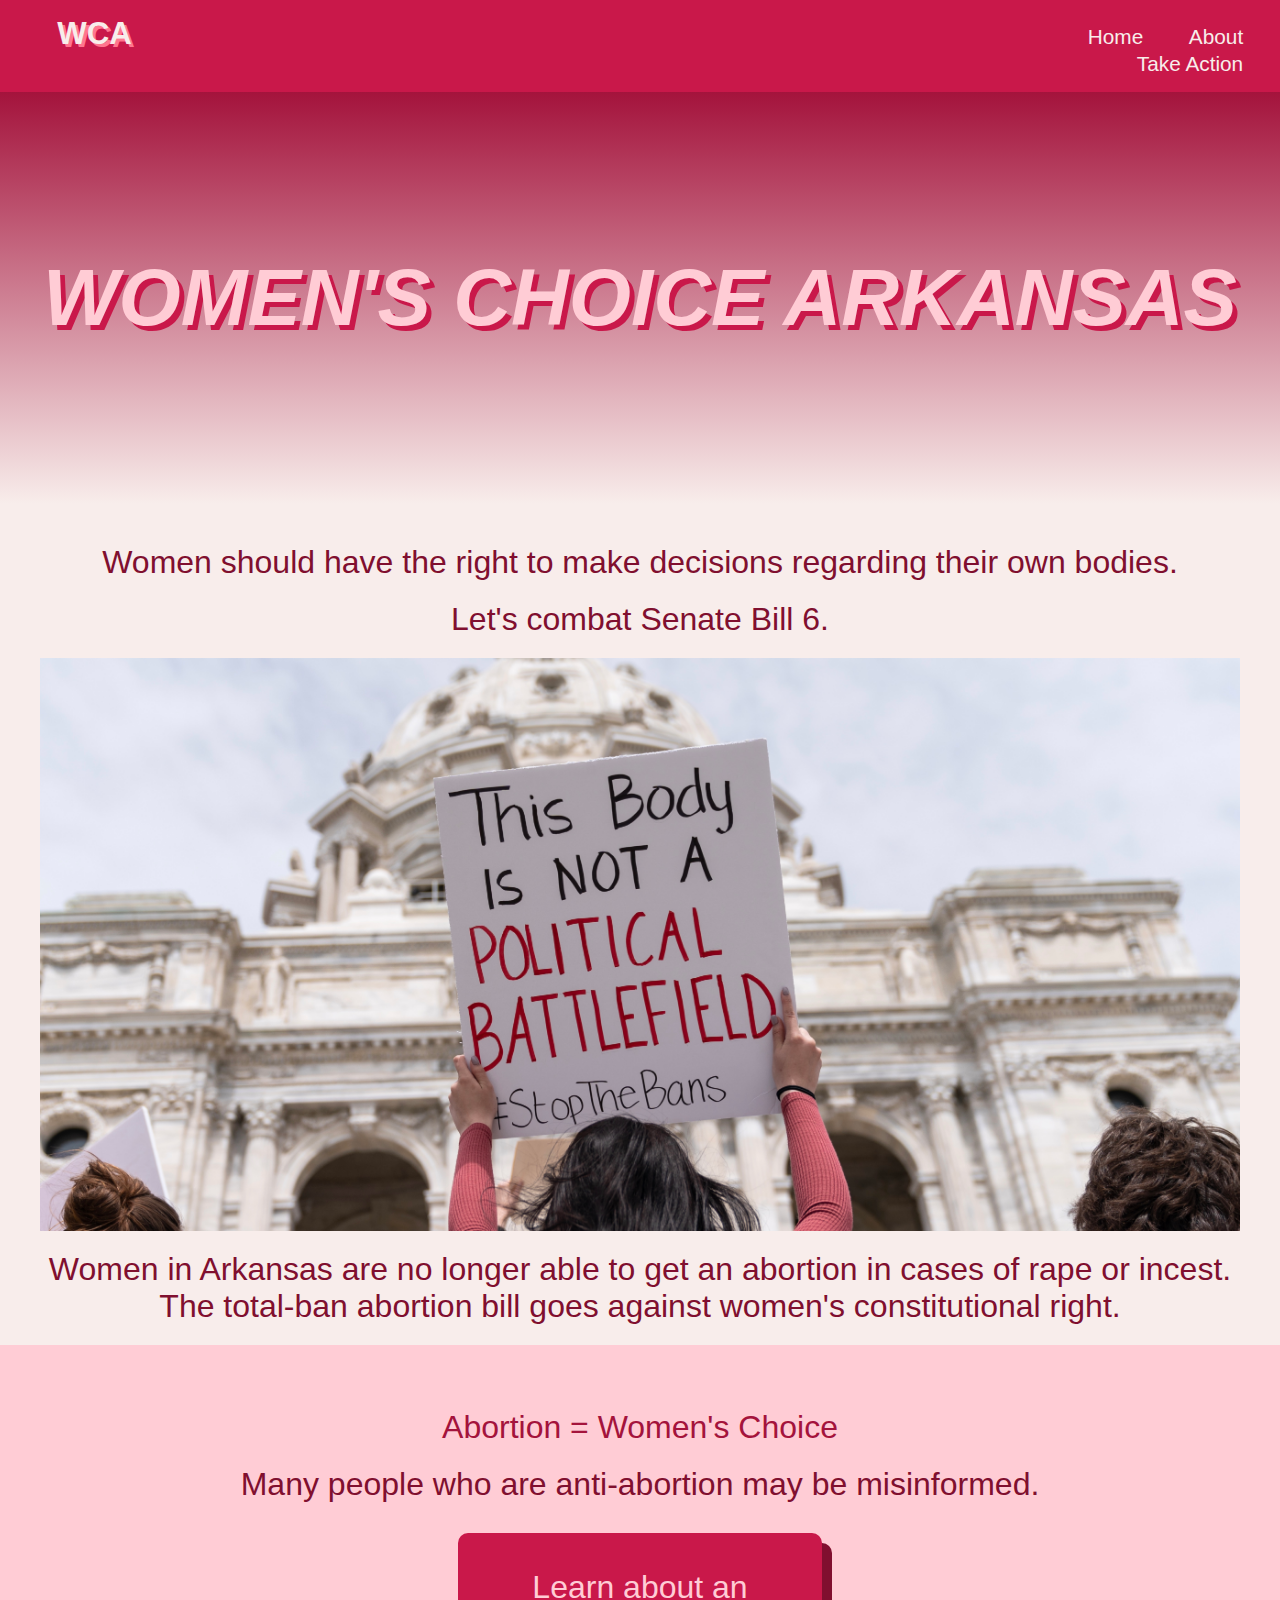
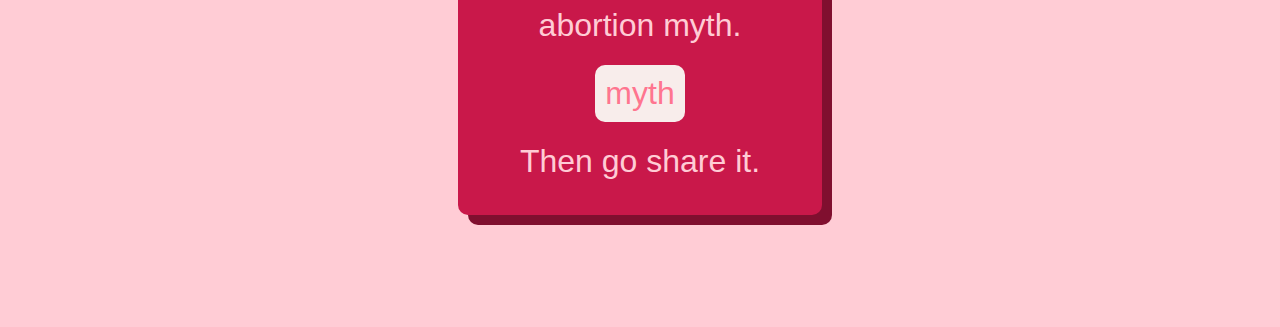
<file: index.html>
<!DOCTYPE html>
<html>
  <head>
    
    <title>WCA</title>
    <meta charset="utf-8" />
	  <meta http-equiv="X-UA-Compatible" content="IE=edge" />
	  <meta name="viewport" content="width=device-width, initial-scale=1" />

	  <!-- link the webpage's stylesheet -->
	  <link rel="stylesheet" href="/style.css" />

	  <!-- link the webpage's JavaScript file -->
	  <script src="/script.js" defer></script>

  </head>
  
  <body>
    <nav>
    <ul class="navBar">
      <li id="WCA" class="nav-item"> <a href="index.html">WCA</a></li>
      <li class="nav-item"> <a href="index.html">Home</a> </li>
      <li class="nav-item"> <a href="about.html">About</a> </li>
      <li class="nav-item"> <a href="takeAction.html">Take Action</a> 
    </ul>
    </nav>

  <main>
    <h1 id="wcabackground"> WOMEN'S CHOICE ARKANSAS</h1>
    <div class="flex-container">
      <div class="onecontainer"><p class="subtitle">Women should have the right to make decisions regarding their own bodies. </p></div>
    </div>
      
    <p> Let's combat Senate Bill 6.</p>
    <img id="protest" src="assets/protest.jpg" alt="a photo of a woman holding a sign protesting women's rights".></img>
    
  
    <p > Women in Arkansas are no longer able to get an abortion in cases of rape or incest. The total-ban abortion bill goes against women's constitutional right. </p>

  <div id="bottomMain">
    <h2>Abortion = Women's Choice</h2>
        <p>
          Many people who are anti-abortion may be misinformed.
        </p>

        <div class="genMyth">
          <p class="genMythText">Learn about an abortion myth.</p>
		      <button id="mythBtn">myth</button>
          <p class="genMythText">Then go share it.</p>
        </div>

        <p id="myth"></p>
  </div>
  
  </main>
    
  </body>
</html>
</file>
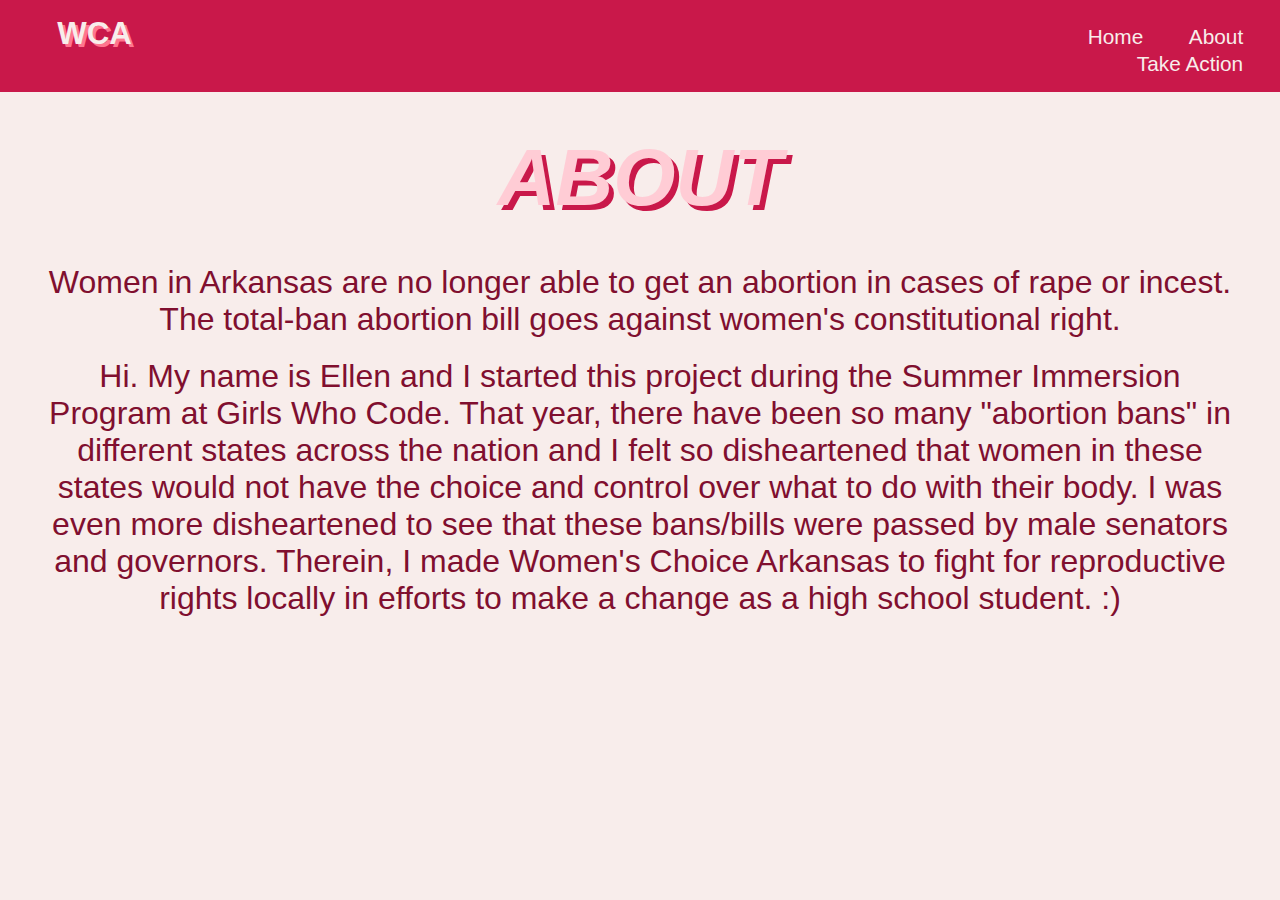
<file: about.HTML>
<!DOCTYPE html>
<html>
  <head>
    
    <title>WCA</title>
    <meta charset="utf-8" />
	  <meta http-equiv="X-UA-Compatible" content="IE=edge" />
	  <meta name="viewport" content="width=device-width, initial-scale=1" />

	  <!-- link the webpage's stylesheet -->
	  <link rel="stylesheet" href="/style.css" />

	  <!-- link the webpage's JavaScript file -->
	  <script src="/script.js" defer></script>

  </head>
  
  <body>
    <nav>
    <ul class="navBar">
      <li id="WCA" class="nav-item"> <a href="index.html">WCA</a></li>
      <li class="nav-item"> <a href="index.html">Home</a> </li>
      <li class="nav-item"> <a href="about.html">About</a> </li>
      <li class="nav-item"> <a href="takeAction.html">Take Action</a> 
    </ul>
    </nav>

  <main>
    <h1 id="intro">ABOUT</h1>
    <p></p>
    
  
    <p > Women in Arkansas are no longer able to get an abortion in cases of rape or incest. The total-ban abortion bill goes against women's constitutional right. </p>
    <p> Hi. My name is Ellen and I started this project during the Summer Immersion Program at Girls Who Code. That year, there have been so many "abortion bans" in different states across the nation and I felt so disheartened that women in these states would not have the choice and control over what to do with their body. I was even more disheartened to see that these bans/bills were passed by male senators and governors. Therein, I made Women's Choice Arkansas to fight for reproductive rights locally in efforts to make a change as a high school student. :)</p>

  </main>
    
  </body>
</html>
</file>
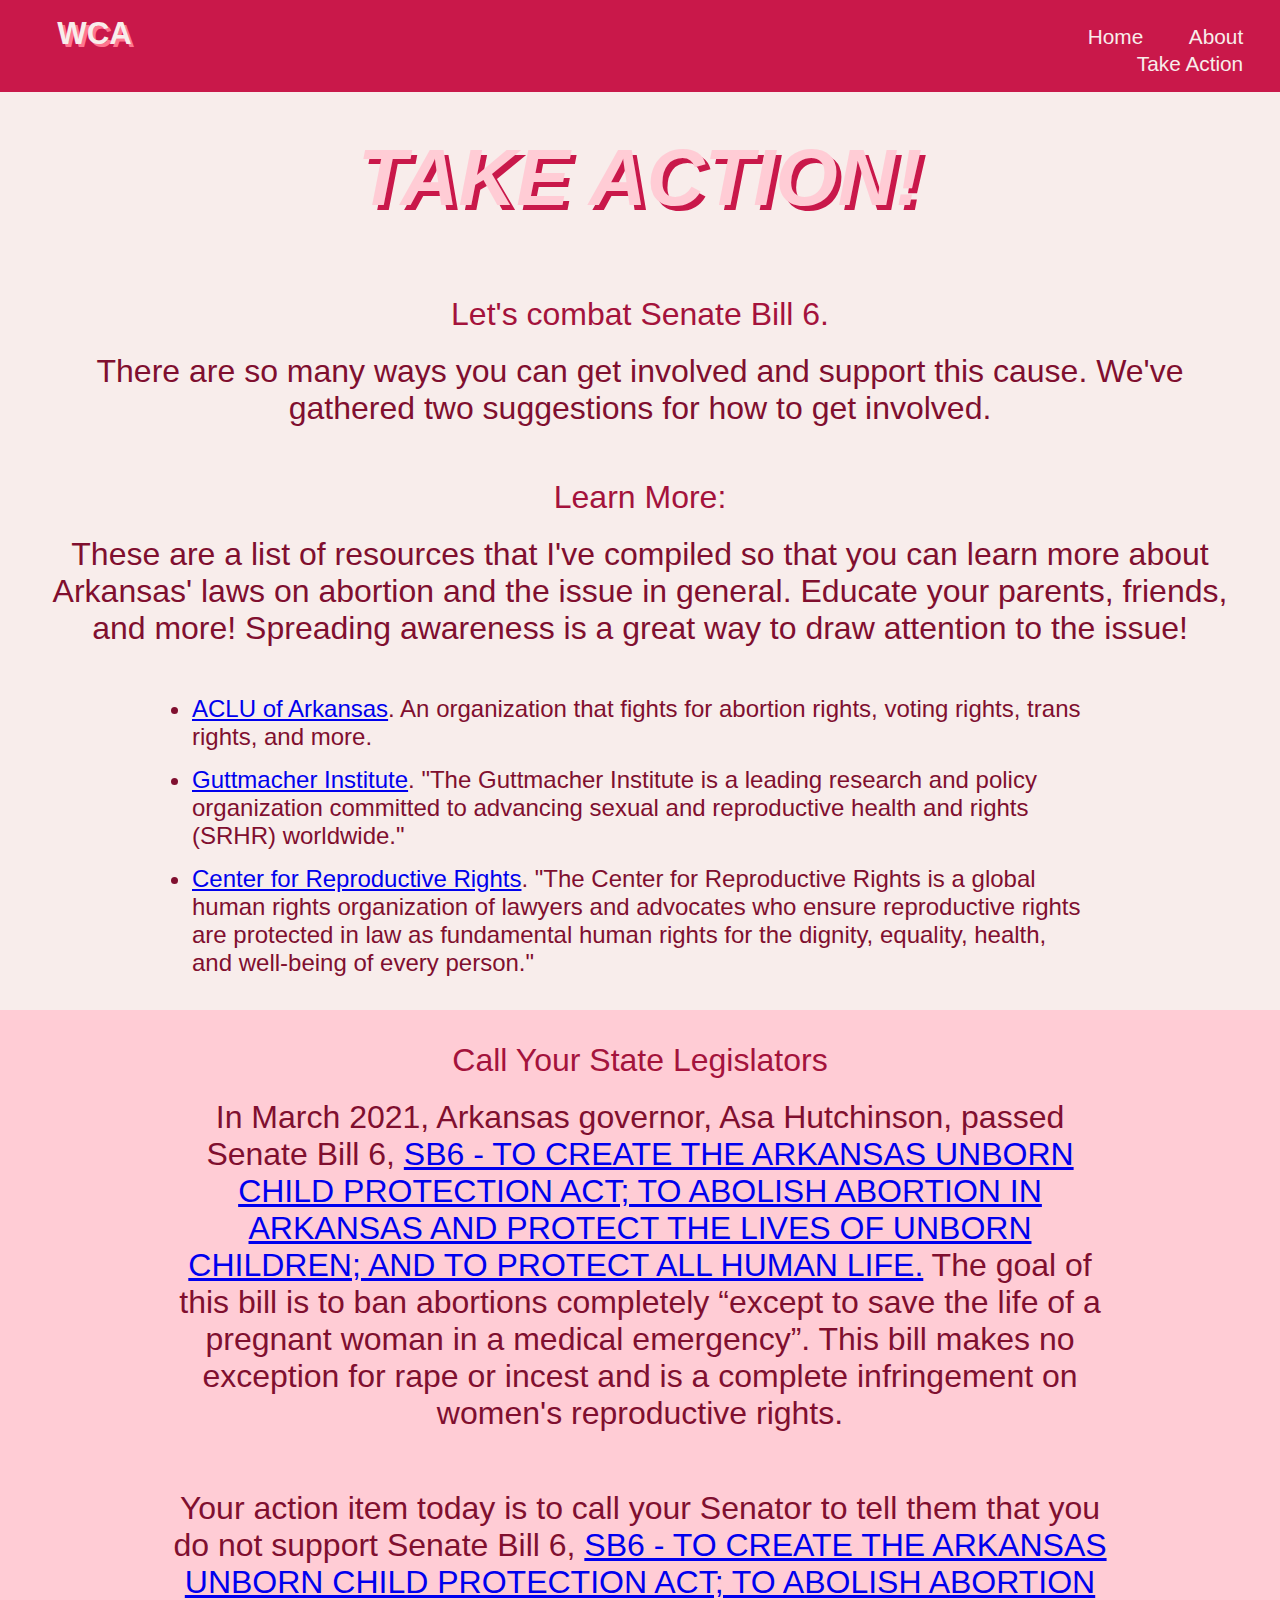
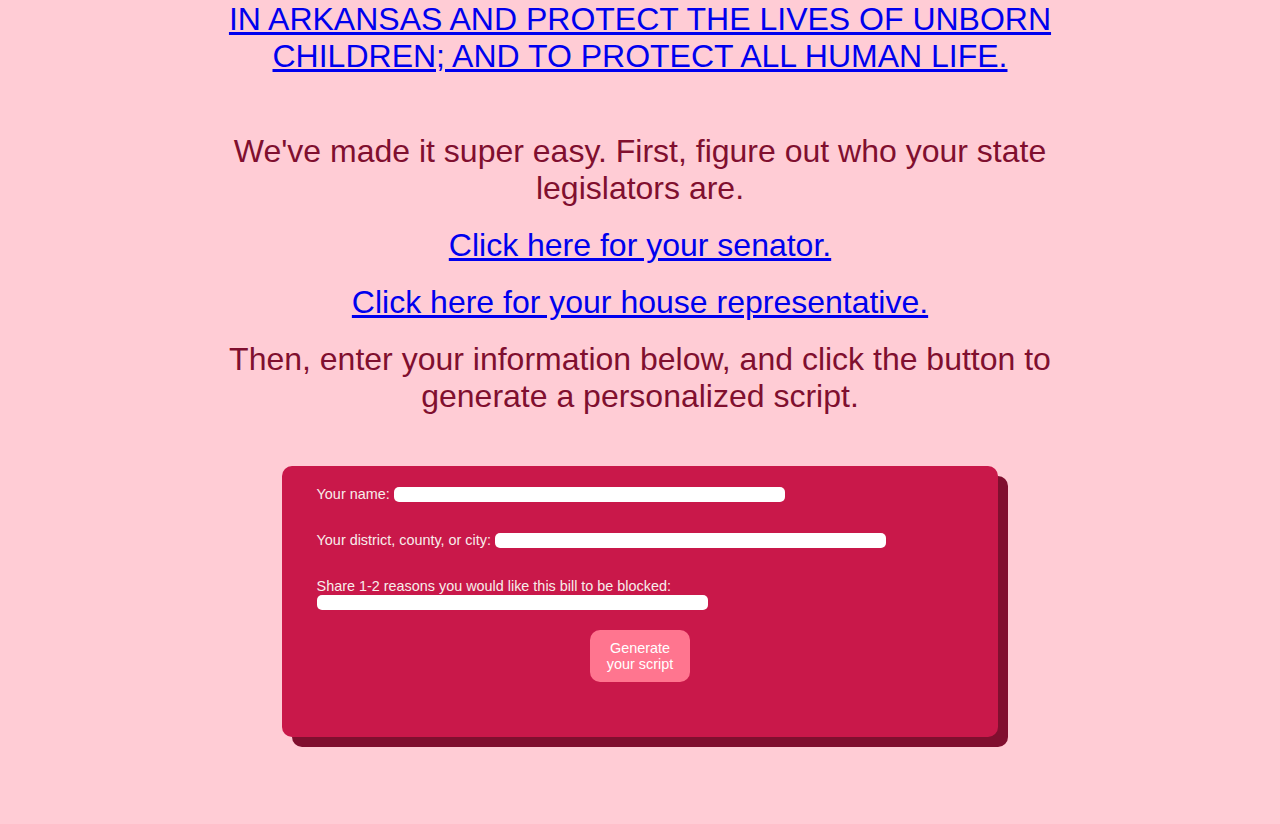
<file: takeAction.HTML>
<!DOCTYPE html>
<html>
  <head>
    
    <title>WCA</title>
    <meta charset="utf-8" />
	  <meta http-equiv="X-UA-Compatible" content="IE=edge" />
	  <meta name="viewport" content="width=device-width, initial-scale=1" />

	  <!-- link the webpage's stylesheet -->
	  <link rel="stylesheet" href="/style.css" />

	  <!-- link the webpage's JavaScript file -->
	  <script src="/script.js" defer></script>

  </head>
  
  <body>
    <nav>
    <ul class="navBar">
      <li id="WCA" class="nav-item"> <a href="index.html">WCA</a></li>
      <li class="nav-item"> <a href="index.html">Home</a> </li>
      <li class="nav-item"> <a href="about.html">About</a> </li>
      <li class="nav-item"> <a href="takeAction.html">Take Action</a> 
    </ul>
    </nav>

  <main>
    <h1 id="intro">TAKE ACTION!</h1>
    <h2>Let's combat Senate Bill 6.</h2>
    <p class="subtitle">There are so many ways you can get involved and support this cause. We've gathered two suggestions for how to get involved.</p>
    
    <h2>Learn More:</h2>
    <p> These are a list of resources that I've compiled so that you can learn more about Arkansas' laws on abortion and the issue in general. Educate your parents, friends, and more! Spreading awareness is a great way to draw attention to the issue!</p>

    <br/>

    <ul class="resources">
      <li><a href="https://www.aclu.org/affiliate/arkansas">ACLU of Arkansas</a>. An organization that fights for abortion rights, voting rights, trans rights, and more.
      </li>

      <li><a href="https://www.guttmacher.org/">Guttmacher Institute</a>. "The Guttmacher Institute is a leading research and policy organization committed to advancing sexual and reproductive health and rights (SRHR) worldwide."
      </li>

      <li><a href="https://reproductiverights.org/">Center for Reproductive Rights</a>. "The Center for Reproductive Rights is a global human rights organization of lawyers and advocates who ensure reproductive rights are protected in law as fundamental human rights for the dignity, equality, health, and well-being of every person."
</li>
    </ul>

<br/>
    
  <div id="callSenator">
    <h2>Call Your State Legislators</h2>

		<p>
			In March 2021, Arkansas governor, Asa Hutchinson, passed Senate Bill 6, 
			<a href="https://www.arkleg.state.ar.us/Bills/FTPDocument?path=%2FBills%2F2021R%2FPublic%2FSB6.pdf">SB6 - TO CREATE THE ARKANSAS UNBORN CHILD PROTECTION ACT; TO ABOLISH ABORTION IN ARKANSAS AND PROTECT THE LIVES OF UNBORN CHILDREN; AND TO PROTECT ALL HUMAN LIFE.</a> The goal of this bill is to ban abortions completely “except to save the life of a pregnant woman in a medical emergency”. This bill makes no exception for rape or incest and is a complete infringement on women's reproductive rights.
		</p>

		<br/>

		<p>
			Your action item today is to call your Senator to tell them that you do not support Senate Bill 6, 
			<a href="https://www.arkleg.state.ar.us/Bills/FTPDocument?path=%2FBills%2F2021R%2FPublic%2FSB6.pdf">SB6 - TO CREATE THE ARKANSAS UNBORN CHILD PROTECTION ACT; TO ABOLISH ABORTION IN ARKANSAS AND PROTECT THE LIVES OF UNBORN CHILDREN; AND TO PROTECT ALL HUMAN LIFE.</a>
		</p>

    <br/>

    <p>We've made it super easy. First, figure out who your state legislators are.</p> 
    <p><a href="https://senate.arkansas.gov/senators/senator-search">Click here for your senator.</a></p>
    <p><a href="https://www.arkansashouse.org/learn/district-map">Click here for your house representative.</a></p>
    <p>Then, enter your information below, and click the button to generate a personalized script. </p>

    <div class="scriptQues">
      <div class="scriptItem">
        <label for="yourName">Your name: </label>
        <input type="text" id="name" >
      </div>

      <div class="scriptItem">
        <label for="yourLocation">Your district, county, or city: </label>
        <input type="text" id="location" >
      </div>

      <div class="scriptItem">
        <label for="yourLearning">Share 1-2 reasons you would like this bill to be blocked: </label>
        <br/>
        <input type="text" id="learning" >
      </div>

      <button id="scriptBtn">Generate your script</button>

    </div>

    <br/>

		<p id="scriptReturned"> 
		</p>
    <br/>
  </div>

  </main>
    
  </body>
</html>
</file>
<file: style.css>
/* STYLE SECTIONING TAGS */
* { /* Reset the space of the webpage */
   margin: 0px;
   padding: 0px;
}

/* NAV */
ul.navBar {
  list-style-type: none;
  background-color: #c9184a;
  overflow: hidden;
  padding: 1em;
  text-align: right;
}

li.nav-item{
  display: inline;
}

li.nav-item a {
  text-decoration: none;
  font-family: -apple-system, BlinkMacSystemFont, 'Segoe UI', Roboto, Oxygen, Ubuntu, Cantarell, 'Open Sans', 'Helvetica Neue', sans-serif;
  color: #F8EDEB;
  font-size: 1.3em;
  padding: 1em;
}

li.nav-item a:hover {
  background-color: #ff758f;
}

body {
 background-color: #F8EDEB; 
}

h1 {
  color: #ffccd5;
  font-size: 60pt;
  font-family: Arial, Helvetica, sans-serif;
  font-style: italic;
  text-shadow: 5px 5px 0px #c9184a;
  text-align: center;

  margin-top: 40px;
  margin-bottom: 40px;
}

h2{
  color: #a4133c;
  font-size: xx-large;
  font-family: -apple-system, BlinkMacSystemFont, 'Segoe UI', Roboto, Oxygen, Ubuntu, Cantarell, 'Open Sans', 'Helvetica Neue', sans-serif;
  font-weight: 400;
  text-align: center;
  padding-top: 1em;
}

#wcabackground{
  background: linear-gradient(#a4133c, #F8EDEB ), url("assets/protest.jpg");
  padding-top: 2em;
  padding-bottom: 2em;
  background-size: cover;
  background-repeat: no-repeat;

  color: #ffccd5;
  font-size: 60pt;
  font-family: Arial, Helvetica, sans-serif;
  font-style: italic;
  text-shadow: 5px 5px 0px #c9184a;
  text-align: center;

  margin-top: 0px;

}

#bottomMain {
  background-color: #ffccd5;
  padding: 2em;
}

p{
  text-align: center;
  color:#800F2F;
  font-size: 24pt;
  font-family: -apple-system, BlinkMacSystemFont, 'Segoe UI', Roboto, Oxygen, Ubuntu, Cantarell, 'Open Sans', 'Helvetica Neue', sans-serif;
  font-weight: 200;

  margin-top: 20px;
  margin-bottom: 20px;

  display: block;
  margin-left: 40px;
  margin-right: 40px;
}

img {
  display: block;
  margin-left: auto;
  margin-right: auto;
  width: 1200px;
}

#WCA{
  margin-right: 900px;
  font-family: Arial, Helvetica, sans-serif;
  font-size: 18pt;
  color: #F8EDEB;
  font-weight: bold;
  text-shadow: 3px 3px 0px #ff758f;
}

#callSenator{
  background-color: #ffccd5;
  display: block;
  margin-left: 0em;
  margin-right:0em;
  padding-left: 8em;
  padding-right: 8em;
}

.subtitle{
  text-align: center;
  
}

/* MYTH GENERATOR*/
.genMyth {
  background: #c9184a;
  border-radius: 10px;
  border-style: none;

  padding: 15px;

  margin-top: 30px;
  margin-left: 35%;
  margin-right: 35%;

  box-shadow: 10px 10px 0px #800F2F;
}

.genMythText {
  font-family: -apple-system, BlinkMacSystemFont, 'Segoe UI', Roboto, Oxygen, Ubuntu, Cantarell, 'Open Sans', 'Helvetica Neue', sans-serif;
  text-align: center;
  line-height: 1.2em;
  color: #ffccd5;
}

#myth {
  border-style: none;

  padding: 15px;

  margin-top: 30px;
  margin-left: 15%;
  margin-right: 15%;

  font-family: "Roboto Mono", sans-serif;
  font-size: 2em;
  text-align: center;
  line-height: 1.2em;
  color: #800F2F;

}

#mythBtn{
  display: block;
  margin-left: auto;
  margin-right: auto;

  background: #F8EDEB;
  border-style: none;
  border-radius: 10px;

  padding: 10px;
  margin-top: 20px;
  margin-bottom: 15px;

  color: #ff758f;
  font-size: 24pt;
}

/* CALL LEGISLATORS*/
.scriptQues {
  background: #c9184a;
  border-radius: 10px;
  box-shadow: 10px 10px 0px #800F2F;

  margin-top: 5%;
  margin-left: 15%;
  margin-right: 15%;
  padding-bottom: 40px;

  font-family: -apple-system, BlinkMacSystemFont, 'Segoe UI', Roboto, Oxygen, Ubuntu, Cantarell, 'Open Sans', 'Helvetica Neue', sans-serif;
  font-size: 0.9em;
  color: #F8EDEB;
}

.scriptItem{
  margin-top: 10px;
  margin-bottom: 10px;
  margin-left: 15px;
  margin-right: 10px;

  padding-top: 20px;
  padding-left: 20px;
  padding-right: 20px;

}

#scriptBtn {
  background: #ff758f;
  border-style: none;
  border-radius: 10px;

  display: block;
  margin-left: auto;
  margin-right: auto;
  width: 100px;
  
  padding: 10px;
  padding-bottom: 10px;
  margin-top: 20px;
  margin-bottom: 15px;

  color: #ffffff;
  font-size: 1em;
}

input {
  border-style: none;
  border-radius: 5px;
  width: 60%;
}

#scriptReturned {
  margin-top: 5%;
  margin-left: 15%;
  margin-right: 15%;

  color: #800F2F;
}

.resources {
  font-family:-apple-system, BlinkMacSystemFont, 'Segoe UI', Roboto, Oxygen, Ubuntu, Cantarell, 'Open Sans', 'Helvetica Neue', sans-serif;
  color:#800F2F;
  font-weight: 200;
  font-size:18pt;

  margin-top: 10px;
  margin-left: 15%;
  margin-right: 15%;
}

.resources li {
  margin-bottom: 15px;
}
</file>
